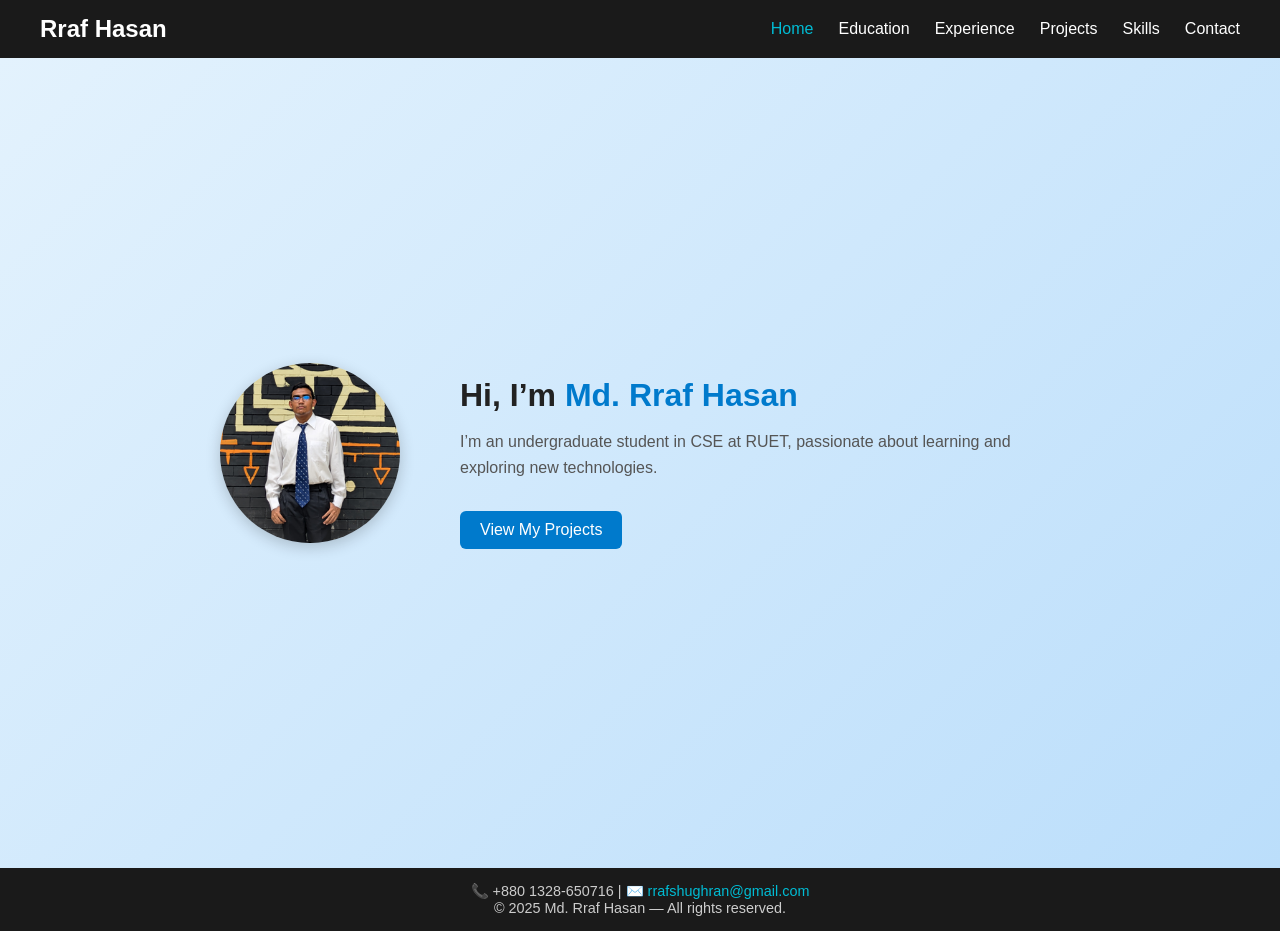
<file: index.html>
<!DOCTYPE html>
<html lang="en">
<head>
  <meta charset="UTF-8" />
  <meta name="viewport" content="width=device-width, initial-scale=1.0" />
  <title>Md. Rraf Hasan | Portfolio</title>
  <link rel="stylesheet" href="css/style.css" />
  <link rel="stylesheet" href="css/responsive.css" />
</head>
<body>
  <header>
    <nav class="navbar">
      <h2 class="logo">Rraf Hasan</h2>

      <!-- Hamburger Icon -->
      <div class="menu-toggle" id="mobile-menu">
        <span class="bar"></span>
        <span class="bar"></span>
        <span class="bar"></span>
      </div>

      <ul class="nav-links">
        <li><a href="index.html" class="active">Home</a></li>
        <li><a href="pages/education.html">Education</a></li>
        <li><a href="pages/experience.html">Experience</a></li>
        <li><a href="pages/projects.html">Projects</a></li>
        <li><a href="pages/skills.html">Skills</a></li>
        <li><a href="pages/contact.html">Contact</a></li>
      </ul>
    </nav>
  </header>

  <main>
    <section class="hero">
      <img src="assets/Screenshot 2025-10-14 160836.png" alt="Rraf Hasan" class="profile-photo" />
      <div class="bio">
        <h1>Hi, I’m <span>Md. Rraf Hasan</span></h1>
        <p>I’m an undergraduate student in CSE at RUET, passionate about learning and exploring new technologies.</p>
        <a href="pages/projects.html" class="btn">View My Projects</a>
      </div>
    </section>
  </main>

  <footer>
    <div class="footer-content">
      <p>📞 +880 1328-650716 | ✉️ <a href="mailto:rrafshughran@gmail.com">rrafshughran@gmail.com</a></p>
      <p>© 2025 Md. Rraf Hasan — All rights reserved.</p>
    </div>
  </footer>

  <script>
    const menu = document.querySelector('#mobile-menu');
    const navLinks = document.querySelector('.nav-links');

    menu.addEventListener('click', () => {
      menu.classList.toggle('is-active');
      navLinks.classList.toggle('active');
    });
  </script>
</body>
</html>
</file>
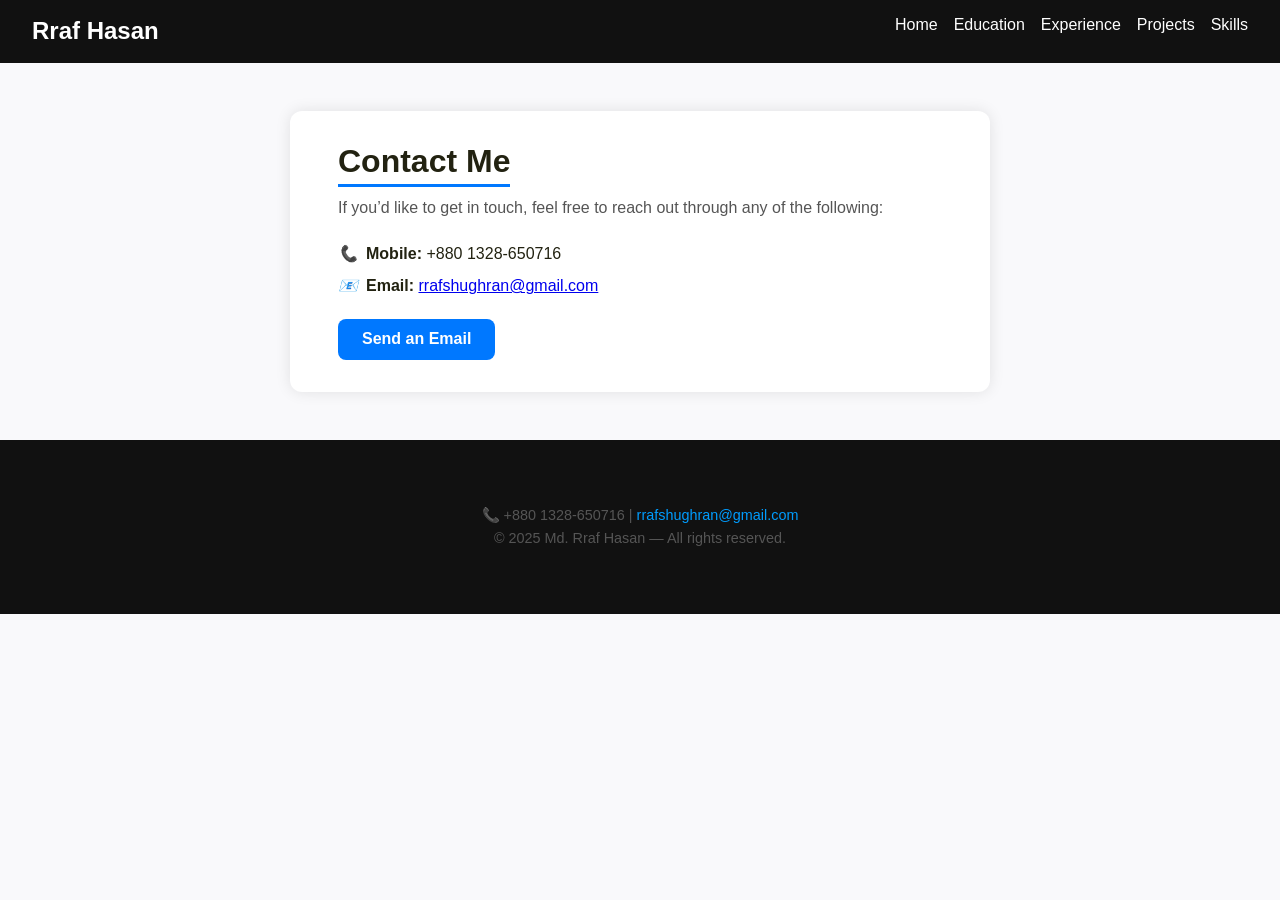
<file: pages/contact.html>
<!DOCTYPE html>
<html lang="en">
<head>
  <meta charset="UTF-8">
  <meta name="viewport" content="width=device-width, initial-scale=1.0">
  <link rel="stylesheet" href="../css/style.css">
  <link rel="stylesheet" href="../css/responsive.css">
  <title>Contact</title>
  <style>
    body {
      font-family: "Poppins", sans-serif;
      background-color: #f9f9fb;
      color: #221;
      margin: 0;
      padding: 0;
    }

    header {
      background: #111;
      color: white;
      padding: 1rem 2rem;
      display: flex;
      justify-content: space-between;
      align-items: center;
    }

    nav ul {
      list-style: none;
      display: flex;
      gap: 1rem;
      margin: 0;
      padding: 0;
    }

    nav a {
      color: white;
      text-decoration: none;
      font-weight: 500;
    }

    main {
      max-width: 700px;
      margin: 3rem auto;
      background: white;
      padding: 2rem 3rem;
      border-radius: 12px;
      box-shadow: 0 0 15px rgba(0,0,0,0.1);
    }

    h1 {
      font-size: 2rem;
      margin-bottom: 0.5rem;
      border-bottom: 3px solid #0078ff;
      display: inline-block;
      padding-bottom: 0.25rem;
    }

    p {
      color: #555;
      line-height: 1.6;
    }

    ul {
      list-style: none;
      margin: 1.5rem 0;
      padding: 0;
    }

    ul li {
      margin-bottom: 0.8rem;
      font-size: 1rem;
    }

    ul li i {
      color: #0078ff;
      margin-right: 8px;
    }

    .contact-btn {
      display: inline-block;
      background: #0078ff;
      color: white;
      text-decoration: none;
      padding: 0.7rem 1.5rem;
      border-radius: 8px;
      font-weight: 600;
      transition: background 0.3s;
    }

    .contact-btn:hover {
      background: #005fcc;
    }

    footer {
      background: #111;
      color: #bbb;
      text-align: center;
      padding: 4rem;
      font-size: 0.9rem;
    }

    footer a {
      color: #009dff;
      text-decoration: none;
    }

    @media (max-width: 600px) {
      main {
        margin: 1rem;
        padding: 1.5rem;
      }
    }
  </style>
</head>

<body>
  <header>
    <h2>Rraf Hasan</h2>
    <nav>
      <ul>
        <li><a href="../index.html">Home</a></li>
        <li><a href="education.html">Education</a></li>
        <li><a href="experience.html">Experience</a></li>
        <li><a href="projects.html">Projects</a></li>
        <li><a href="skills.html">Skills</a></li>
      </ul>
    </nav>
  </header>

  <main>
    <section>
      <h1>Contact Me</h1>
      <p>If you’d like to get in touch, feel free to reach out through any of the following:</p>
      <ul>
        <li><i>📞</i><strong>Mobile:</strong> +880 1328-650716</li>
        <li><i>📧</i><strong>Email:</strong> <a href="mailto:rrafshughran@gmail.com">rrafshughran@gmail.com</a></li>
      </ul>
      <a href="mailto:rrafshughran@gmail.com" class="contact-btn">Send an Email</a>
    </section>
  </main>

  <footer>
    <p>📞 +880 1328-650716 | <a href="mailto:rrafshughran@gmail.com">rrafshughran@gmail.com</a></p>
    <p>© 2025 Md. Rraf Hasan — All rights reserved.</p>
  </footer>
</body>
</html>
</file>
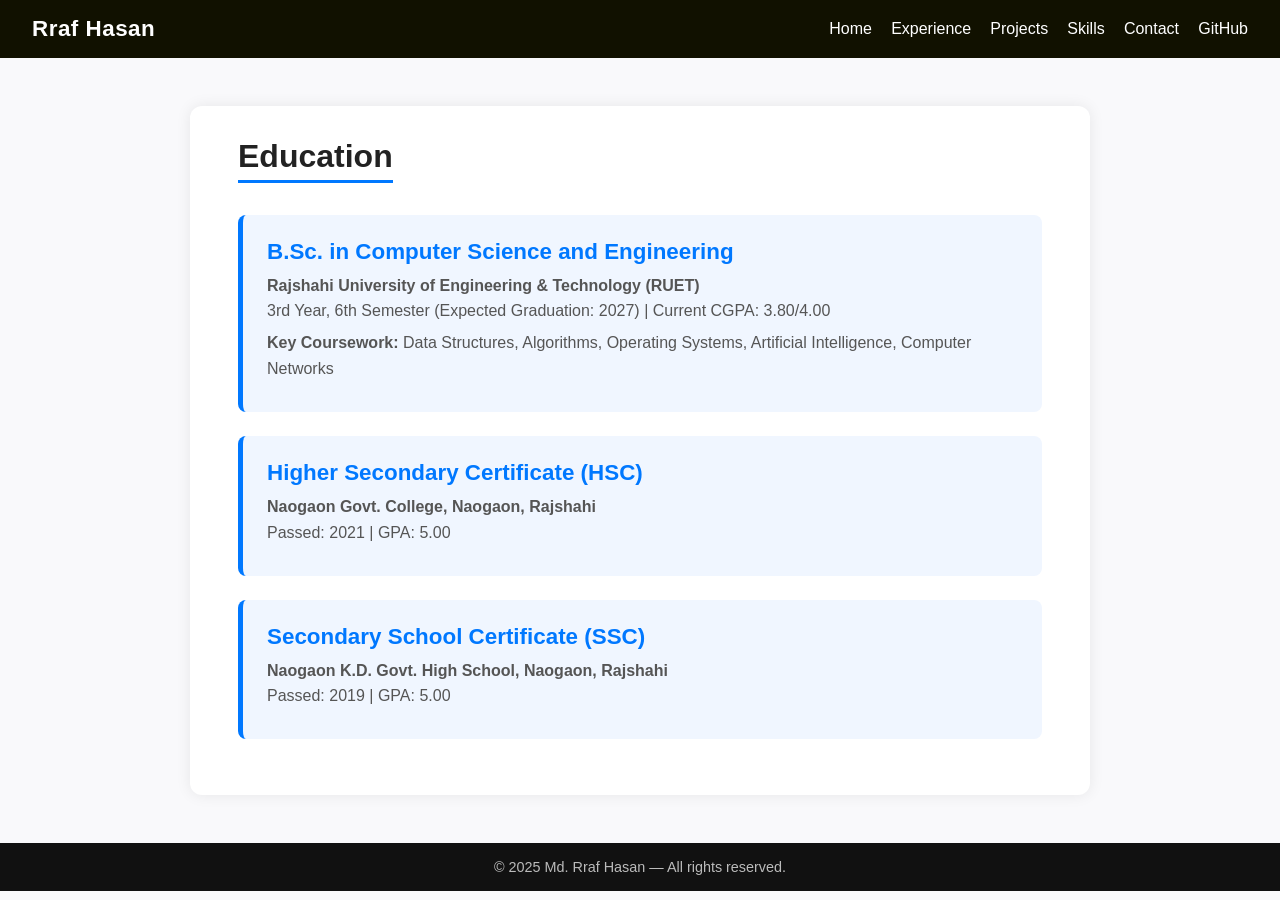
<file: pages/education.html>
<!DOCTYPE html>
<html lang="en">
<head>
  <meta charset="UTF-8" />
  <meta name="viewport" content="width=device-width, initial-scale=1.0" />
  <link rel="stylesheet" href="../css/style.css" />
  <link rel="stylesheet" href="../css/responsive.css" />
  <title>Education</title>
  <style>
    /* Base layout */
    body {
      font-family: "Poppins", sans-serif;
      background-color: #f9f9fb;
      color: #222;
      margin: 0;
      padding: 0;
    }

    /* ===== Navbar ===== */
    header {
      background: #110;
      color: white;
      padding: 1rem 2rem;
      display: flex;
      justify-content: space-between;
      align-items: center;
      position: relative;
    }

    .logo {
      font-size: 1.4rem;
      font-weight: 600;
      letter-spacing: 0.5px;
    }

    nav ul {
      list-style: none;
      display: flex;
      gap: 1.2rem;
      margin: 0;
      padding: 0;
    }

    nav a {
      color: white;
      text-decoration: none;
      font-weight: 500;
      transition: color 0.3s;
    }

    nav a:hover {
      color: #00a2ff;
    }

    /* ===== Hamburger button ===== */
    .menu-toggle {
      display: none;
      flex-direction: column;
      justify-content: center;
      cursor: pointer;
      width: 30px;
      height: 25px;
    }

    .bar {
      height: 3px;
      width: 100%;
      background: white;
      margin: 4px 0;
      border-radius: 2px;
      transition: 0.3s;
    }

    /* ===== Mobile Nav ===== */
    @media (max-width: 768px) {
      nav ul {
        flex-direction: column;
        position: absolute;
        top: 60px;
        right: 0;
        background: #111;
        width: 100%;
        max-height: 0;
        overflow: hidden;
        transition: max-height 0.3s ease-out;
      }

      nav ul.open {
        max-height: 300px;
        border-top: 1px solid #333;
      }

      .menu-toggle {
        display: flex;
      }
    }

    /* ===== Main Section ===== */
    main {
      max-width: 900px;
      margin: 3rem auto;
      background: white;
      padding: 2rem 3rem;
      border-radius: 12px;
      box-shadow: 0 0 15px rgba(0, 0, 0, 0.08);
    }

    h1 {
      font-size: 2rem;
      margin-bottom: 2rem;
      border-bottom: 3px solid #0078ff;
      display: inline-block;
      padding-bottom: 0.3rem;
    }

    .edu-card {
      background: #f0f6ff;
      border-left: 5px solid #0078ff;
      border-radius: 8px;
      padding: 1.5rem;
      margin-bottom: 1.5rem;
      transition: transform 0.25s, box-shadow 0.25s;
    }

    .edu-card:hover {
      transform: translateY(-4px);
      box-shadow: 0 6px 15px rgba(0, 0, 0, 0.1);
    }

    .edu-card h2 {
      font-size: 1.4rem;
      color: #0078ff;
      margin-bottom: 0.5rem;
    }

    .edu-card p {
      color: #555;
      margin: 0.4rem 0;
      line-height: 1.6;
    }

    footer {
      background: #111;
      color: #bbb;
      text-align: center;
      padding: 1rem;
      font-size: 0.9rem;
    }

    @media (max-width: 600px) {
      main {
        margin: 1rem;
        padding: 1.5rem;
      }
      .edu-card {
        padding: 1rem;
      }
    }
  </style>
</head>

<body>
  <header>
    <div class="logo">Rraf Hasan</div>

    <div class="menu-toggle" id="menu-toggle">
      <div class="bar"></div>
      <div class="bar"></div>
      <div class="bar"></div>
    </div>

    <nav>
      <ul id="nav-links">
        <li><a href="../index.html">Home</a></li>
        <li><a href="experience.html">Experience</a></li>
        <li><a href="projects.html">Projects</a></li>
        <li><a href="skills.html">Skills</a></li>
        <li><a href="contact.html">Contact</a></li>
        <li><a href="https://github.com/shurraf" target="_blank" rel="noopener">GitHub</a></li>
      </ul>
    </nav>
  </header>

  <main>
    <h1>Education</h1>

    <section class="edu-card">
      <h2>B.Sc. in Computer Science and Engineering</h2>
      <p>
        <strong>Rajshahi University of Engineering & Technology (RUET)</strong><br />
        3rd Year, 6th Semester (Expected Graduation: 2027) | Current CGPA: 3.80/4.00
      </p>
      <p><strong>Key Coursework:</strong> Data Structures, Algorithms, Operating Systems, Artificial Intelligence, Computer Networks</p>
    </section>

    <section class="edu-card">
      <h2>Higher Secondary Certificate (HSC)</h2>
      <p>
        <strong>Naogaon Govt. College, Naogaon, Rajshahi</strong><br />
        Passed: 2021 | GPA: 5.00
      </p>
    </section>

    <section class="edu-card">
      <h2>Secondary School Certificate (SSC)</h2>
      <p>
        <strong>Naogaon K.D. Govt. High School, Naogaon, Rajshahi</strong><br />
        Passed: 2019 | GPA: 5.00
      </p>
    </section>
  </main>

  <footer>
    <p>© 2025 Md. Rraf Hasan — All rights reserved.</p>
  </footer>

  <script>
    // Toggle mobile nav
    const menuToggle = document.getElementById("menu-toggle");
    const navLinks = document.getElementById("nav-links");

    menuToggle.addEventListener("click", () => {
      navLinks.classList.toggle("open");
    });
  </script>
</body>
</html>
</file>
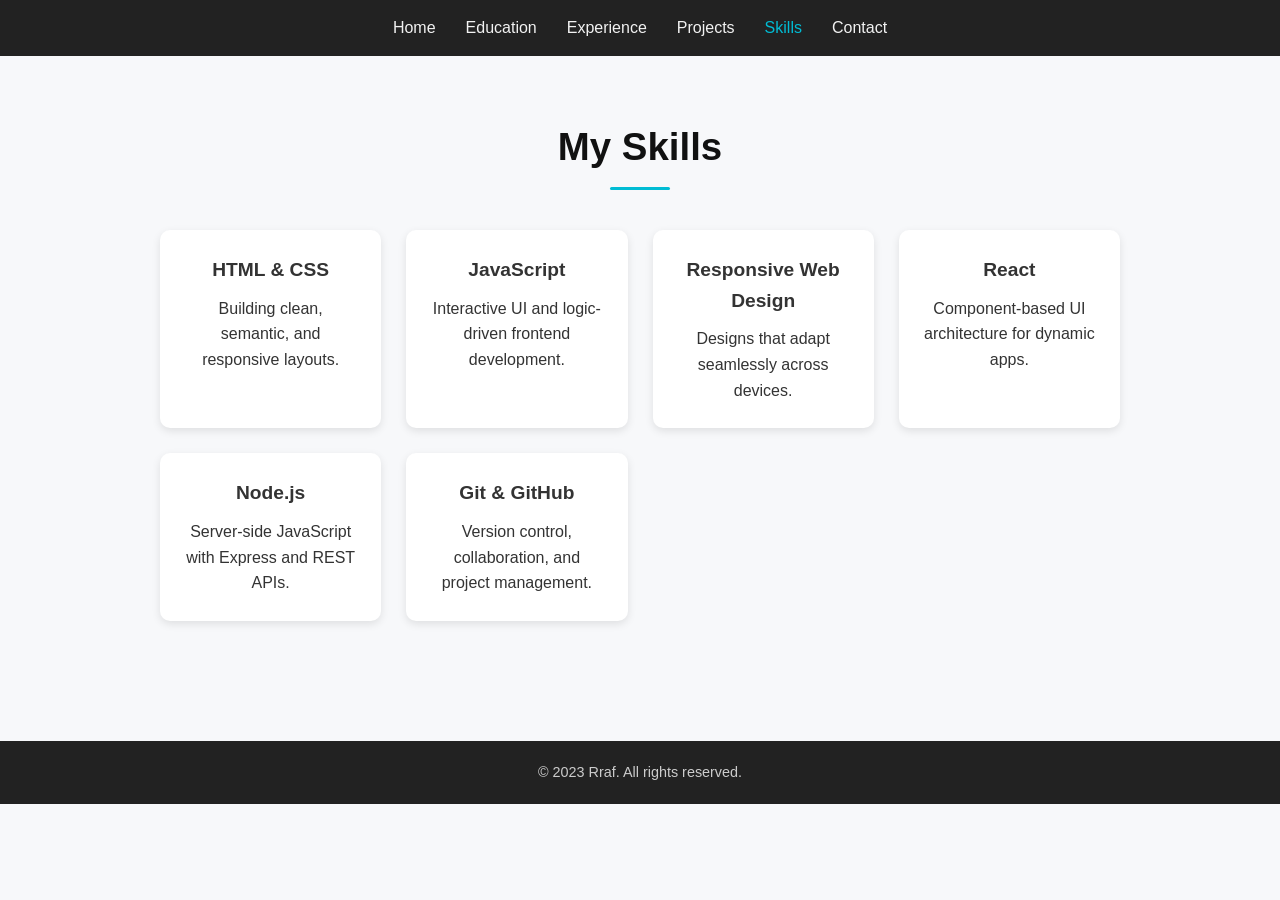
<file: pages/skills.html>
<!DOCTYPE html>
<html lang="en">
<head>
    <meta charset="UTF-8">
    <meta name="viewport" content="width=device-width, initial-scale=1.0">
    <link rel="stylesheet" href="../css/style.css">
    <link rel="stylesheet" href="../css/responsive.css">
    <title>Skills</title>
    <style>
        /* Core reset */
        * {
            box-sizing: border-box;
            margin: 0;
            padding: 0;
        }

        body {
            font-family: "Poppins", sans-serif;
            background: #f7f8fa;
            color: #333;
            line-height: 1.6;
        }

        header {
            background: #222;
            padding: 15px 0;
        }

        nav ul {
            display: flex;
            justify-content: center;
            list-style: none;
        }

        nav ul li {
            margin: 0 15px;
        }

        nav ul li a {
            color: #f2f2f2;
            text-decoration: none;
            font-weight: 500;
            transition: color 0.3s ease;
        }

        nav ul li a:hover,
        nav ul li a.active {
            color: #00bcd4;
        }

        main {
            padding: 60px 20px;
            max-width: 1000px;
            margin: auto;
            text-align: center;
        }

        h1 {
            font-size: 2.4rem;
            margin-bottom: 40px;
            color: #111;
            position: relative;
        }

        h1::after {
            content: "";
            width: 60px;
            height: 3px;
            background: #00bcd4;
            display: block;
            margin: 10px auto 0;
            border-radius: 3px;
        }

        .skills-grid {
            display: grid;
            grid-template-columns: repeat(auto-fit, minmax(200px, 1fr));
            gap: 25px;
        }

        .skill-card {
            background: #fff;
            padding: 25px;
            border-radius: 10px;
            box-shadow: 0 3px 8px rgba(0, 0, 0, 0.1);
            transition: transform 0.25s ease, box-shadow 0.25s ease;
        }

        .skill-card:hover {
            transform: translateY(-8px);
            box-shadow: 0 5px 15px rgba(0, 188, 212, 0.3);
        }

        .skill-name {
            font-size: 1.2rem;
            font-weight: 600;
            margin-bottom: 10px;
        }

        footer {
            background: #222;
            color: #ccc;
            text-align: center;
            padding: 20px 0;
            margin-top: 60px;
            font-size: 0.9rem;
        }

        @media (max-width: 600px) {
            h1 {
                font-size: 1.8rem;
            }
            .skill-card {
                padding: 20px;
            }
        }
    </style>
</head>
<body>
    <header>
        <nav>
            <ul>
                <li><a href="../index.html">Home</a></li>
                <li><a href="education.html">Education</a></li>
                <li><a href="experience.html">Experience</a></li>
                <li><a href="projects.html">Projects</a></li>
                <li><a class="active" href="skills.html">Skills</a></li>
                <li><a href="contact.html">Contact</a></li>
            </ul>
        </nav>
    </header>

    <main>
        <h1>My Skills</h1>

        <div class="skills-grid">
            <div class="skill-card">
                <div class="skill-name">HTML & CSS</div>
                <p>Building clean, semantic, and responsive layouts.</p>
            </div>

            <div class="skill-card">
                <div class="skill-name">JavaScript</div>
                <p>Interactive UI and logic-driven frontend development.</p>
            </div>

            <div class="skill-card">
                <div class="skill-name">Responsive Web Design</div>
                <p>Designs that adapt seamlessly across devices.</p>
            </div>

            <div class="skill-card">
                <div class="skill-name">React</div>
                <p>Component-based UI architecture for dynamic apps.</p>
            </div>

            <div class="skill-card">
                <div class="skill-name">Node.js</div>
                <p>Server-side JavaScript with Express and REST APIs.</p>
            </div>

            <div class="skill-card">
                <div class="skill-name">Git & GitHub</div>
                <p>Version control, collaboration, and project management.</p>
            </div>
        </div>
    </main>

    <footer>
        <p>&copy; 2023 Rraf. All rights reserved.</p>
    </footer>
</body>
</html>
</file>
<file: css/style.css>
/* Reset */
* {
  margin: 0;
  padding: 0;
  box-sizing: border-box;
  font-family: "Poppins", sans-serif;
}

/* Navbar */
.navbar {
  background: #1a1a1a;
  color: white;
  display: flex;
  justify-content: space-between;
  align-items: center;
  padding: 15px 40px;
  position: relative;
}

.logo {
  font-size: 1.5rem;
  font-weight: 600;
}

.nav-links {
  list-style: none;
  display: flex;
  gap: 25px;
}

.nav-links a {
  text-decoration: none;
  color: white;
  font-weight: 500;
  transition: 0.3s;
}

.nav-links a:hover,
.nav-links a.active {
  color: #00bcd4;
}

/* Hero Section */
.hero {
  display: flex;
  flex-direction: column;
  align-items: center;
  justify-content: center;
  text-align: center;
  min-height: 90vh;
  background: linear-gradient(135deg, #e3f2fd, #bbdefb);
  padding: 40px 20px;
}

.profile-photo {
  width: 180px;
  height: 180px;
  border-radius: 50%;
  object-fit: cover;
  margin-bottom: 20px;
  box-shadow: 0 4px 15px rgba(0,0,0,0.2);
}

.bio h1 {
  font-size: 2rem;
  color: #222;
}

.bio h1 span {
  color: #007acc;
}

.bio p {
  color: #555;
  max-width: 600px;
  margin: 15px auto;
  font-size: 1rem;
  line-height: 1.6;
}

.btn {
  display: inline-block;
  margin-top: 15px;
  background: #007acc;
  color: white;
  padding: 10px 20px;
  border-radius: 6px;
  text-decoration: none;
  transition: background 0.3s;
}

.btn:hover {
  background: #005b99;
}

/* Footer */
footer {
  background: #1a1a1a;
  color: #ccc;
  text-align: center;
  padding: 15px 0;
  font-size: 0.9rem;
}

footer a {
  color: #00bcd4;
  text-decoration: none;
}

/* === Hamburger Menu === */
.menu-toggle {
  display: none;
  flex-direction: column;
  cursor: pointer;
  gap: 5px;
}

.bar {
  width: 25px;
  height: 3px;
  background-color: white;
  transition: all 0.3s ease;
}

/* === Responsive Navbar (Dropdown) === */
@media (max-width: 768px) {
  .menu-toggle {
    display: flex;
  }

  .nav-links {
    position: absolute;
    top: 70px;
    right: 0;
    width: 100%;
    background: #1a1a1a;
    flex-direction: column;
    align-items: center;
    display: none;
    gap: 20px;
    padding: 20px 0;
    transition: all 0.3s ease;
  }

  .nav-links.active {
    display: flex;
  }

  .menu-toggle.is-active .bar:nth-child(1) {
    transform: rotate(45deg) translate(5px, 5px);
  }

  .menu-toggle.is-active .bar:nth-child(2) {
    opacity: 0;
  }

  .menu-toggle.is-active .bar:nth-child(3) {
    transform: rotate(-45deg) translate(5px, -5px);
  }

  .nav-links li {
    width: 100%;
    text-align: center;
  }

  .nav-links a {
    display: block;
    padding: 10px 0;
  }
}
</file>
<file: css/responsive.css>
/* Responsive styles for the portfolio website */

/* ===== Mobile (max-width: 768px) ===== */

@media (max-width: 768px) {
  html, body {
    width: 100%;
    overflow-x: hidden;
    font-size: 14px;
  }

  /* Hero section */
  .hero {
    flex-direction: column;
    justify-content: center;
    align-items: center;
    padding: 30px 15px;
    text-align: center;
    background: linear-gradient(135deg, #e3f2fd, #bbdefb);
  }

  .profile-photo {
    width: 130px;
    height: 130px;
    border-radius: 50%;
    object-fit: cover;
  }

  .bio {
    max-width: 90%;
  }

  .bio h1 {
    font-size: 1.4rem;
  }

  .bio p {
    font-size: 0.9rem;
  }

  footer {
    font-size: 0.8rem;
  }
}

/* ===== Tablet (769px - 1024px) ===== */
@media (min-width: 769px) and (max-width: 1024px) {
  html, body {
    width: 100%;
    overflow-x: hidden;
  }

  .navbar {
    justify-content: space-around;
  }

  .hero {
    flex-direction: row;
    flex-wrap: wrap;
    justify-content: center;
    align-items: center;
    gap: 40px;
    padding: 50px 30px;
    text-align: center;
  }

  .profile-photo {
    width: 160px;
    height: 160px;
  }

  .bio h1 {
    font-size: 1.8rem;
  }
}


/* ===== Desktop (min-width: 1025px) ===== */
@media (min-width: 1025px) {
  html, body {
    width: 100%;
    overflow-x: hidden;
  }

  .hero {
    flex-direction: row;
    justify-content: center;
    align-items: center;
    gap: 60px;
    padding: 80px;
  }

  .profile-photo {
    width: 180px;
    height: 180px;
  }

  .bio {
    text-align: left;
  }
}
</file>
